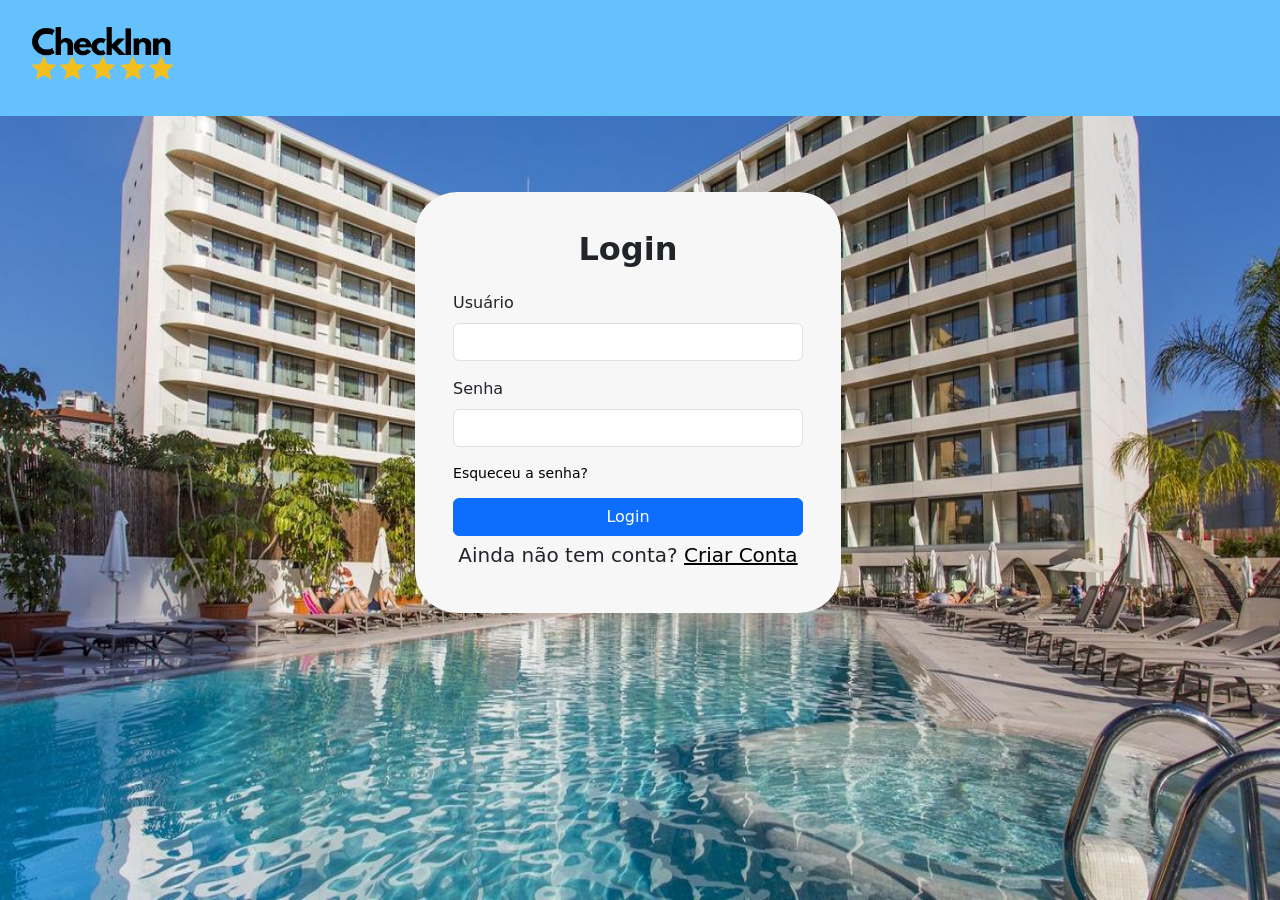
<file: login/login.html>
<!DOCTYPE html>
<html lang="en">
<head>
    <meta charset="UTF-8">
    <meta http-equiv="X-UA-Compatible" content="IE=edge">
    <meta name="viewport" content="width=device-width, initial-scale=1.0">
    <title>CheckInn - Login</title>

    <link href="https://cdn.jsdelivr.net/npm/bootstrap@5.3.2/dist/css/bootstrap.min.css" rel="stylesheet" integrity="sha384-T3c6CoIi6uLrA9TneNEoa7RxnatzjcDSCmG1MXxSR1GAsXEV/Dwwykc2MPK8M2HN" crossorigin="anonymous">
    <script src="https://cdn.jsdelivr.net/npm/bootstrap@5.3.2/dist/js/bootstrap.bundle.min.js" integrity="sha384-C6RzsynM9kWDrMNeT87bh95OGNyZPhcTNXj1NW7RuBCsyN/o0jlpcV8Qyq46cDfL" crossorigin="anonymous"></script>
    <link rel="stylesheet" type="text/css" href="../css/login.css">
</head>

<body>
    <nav class="navbar fixed-top" style="padding: 1.2%; background-color: rgb(101, 193, 251);">
        <div class="container-fluid">
          <a class="navbar-brand" href="../index.html"> <img src="../img/logo.png" style="width: 150px; height: 75px;"> </a>
        </div>
    </nav>

    <div class="row">
        <div class="row col-md-12">
            <div class="col-md-4"> </div>
            <div class="col-md-4 login">
                <div>
                    <h2> <b> Login </b> </h2>
                </div>
                <form>
                    <div class="mb-3">
                        <label for="exampleInputEmail1" class="form-label">Usuário</label>
                        <input type="email" class="form-control" id="exampleInputEmail1" aria-describedby="emailHelp">
                    </div>
                    <div class="mb-3">
                        <label for="exampleInputPassword1" class="form-label">Senha</label>
                        <input type="password" class="form-control" id="exampleInputPassword1">
                    </div>
                    <div id="emailHelp" class="form-text">
                        <a href="#" class="hrefpadrao"> Esqueceu a senha? </a>
                    </div>
                    <div class="d-grid gap-2 btnpad">
                        <button class="btn btn-primary" type="button">Login</button>
                    </div>
                    <div>
                        <h5 class="aligntxt"> Ainda não tem conta? <a href="registrar.html" class="hrefsublinhado">Criar Conta</a> </h4>
                    </div>
                </form>
            </div>
            <div class="col-md-4"></div>
        </div>
    </div>
</body>
</html>
</file>
<file: css/login.css>
body{
    background-image: url('../img/bgimg.jpg'); 
    background-repeat: no-repeat; 
    background-attachment: fixed; 
    background-size: 100% 100%;
}

h2{
    text-align: center;
    padding-bottom: 4%;
}

.hrefpadrao{
    color: black;
    text-decoration: none;
}
.hrefsublinhado{
    color: black;
}

.login{
    border-radius: 10%;
	background-color: rgb(248, 247, 247);
    padding-top: 3%;
    padding-bottom: 3%;
    padding-left: 3%;
    padding-right: 3%;
    margin-top: 15%;
}

.btnpad{
    padding-top: 4%;
}

.aligntxt{
    text-align: center;
    margin-top: 2%;
}
</file>
